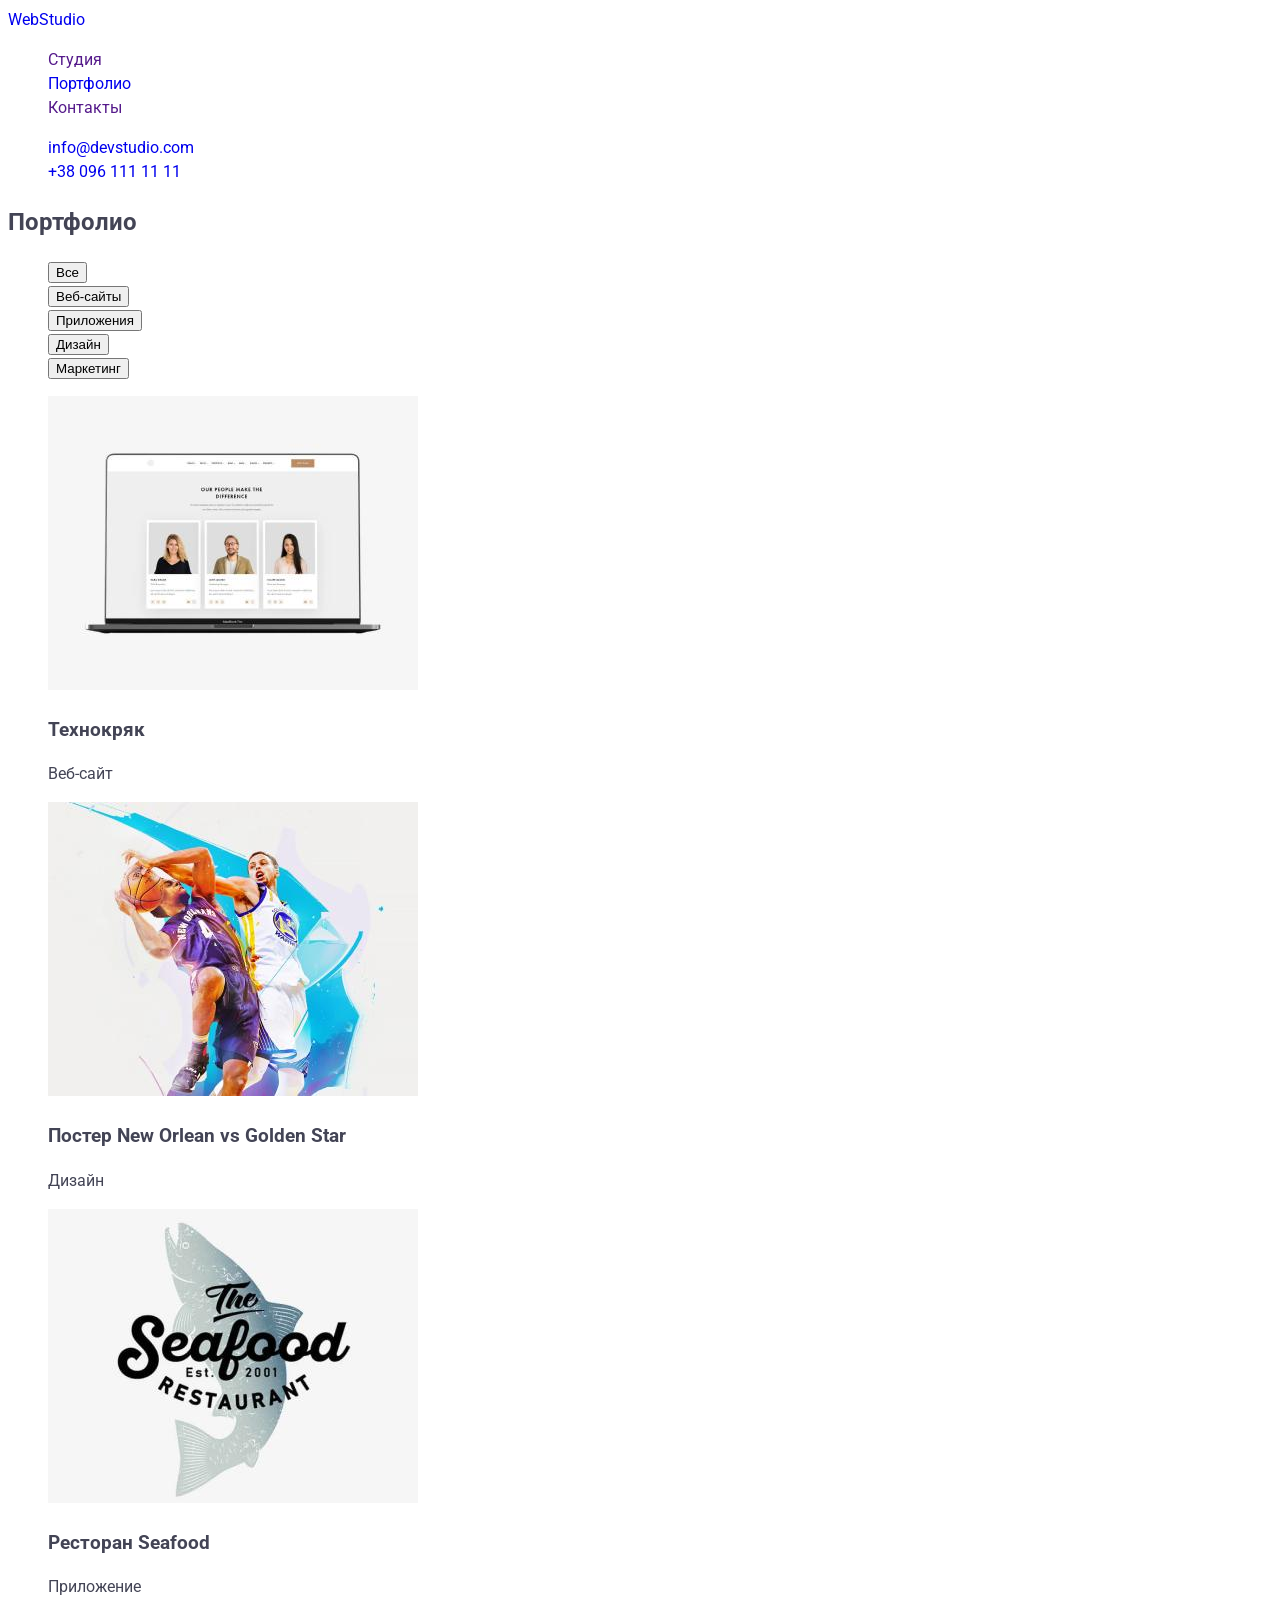
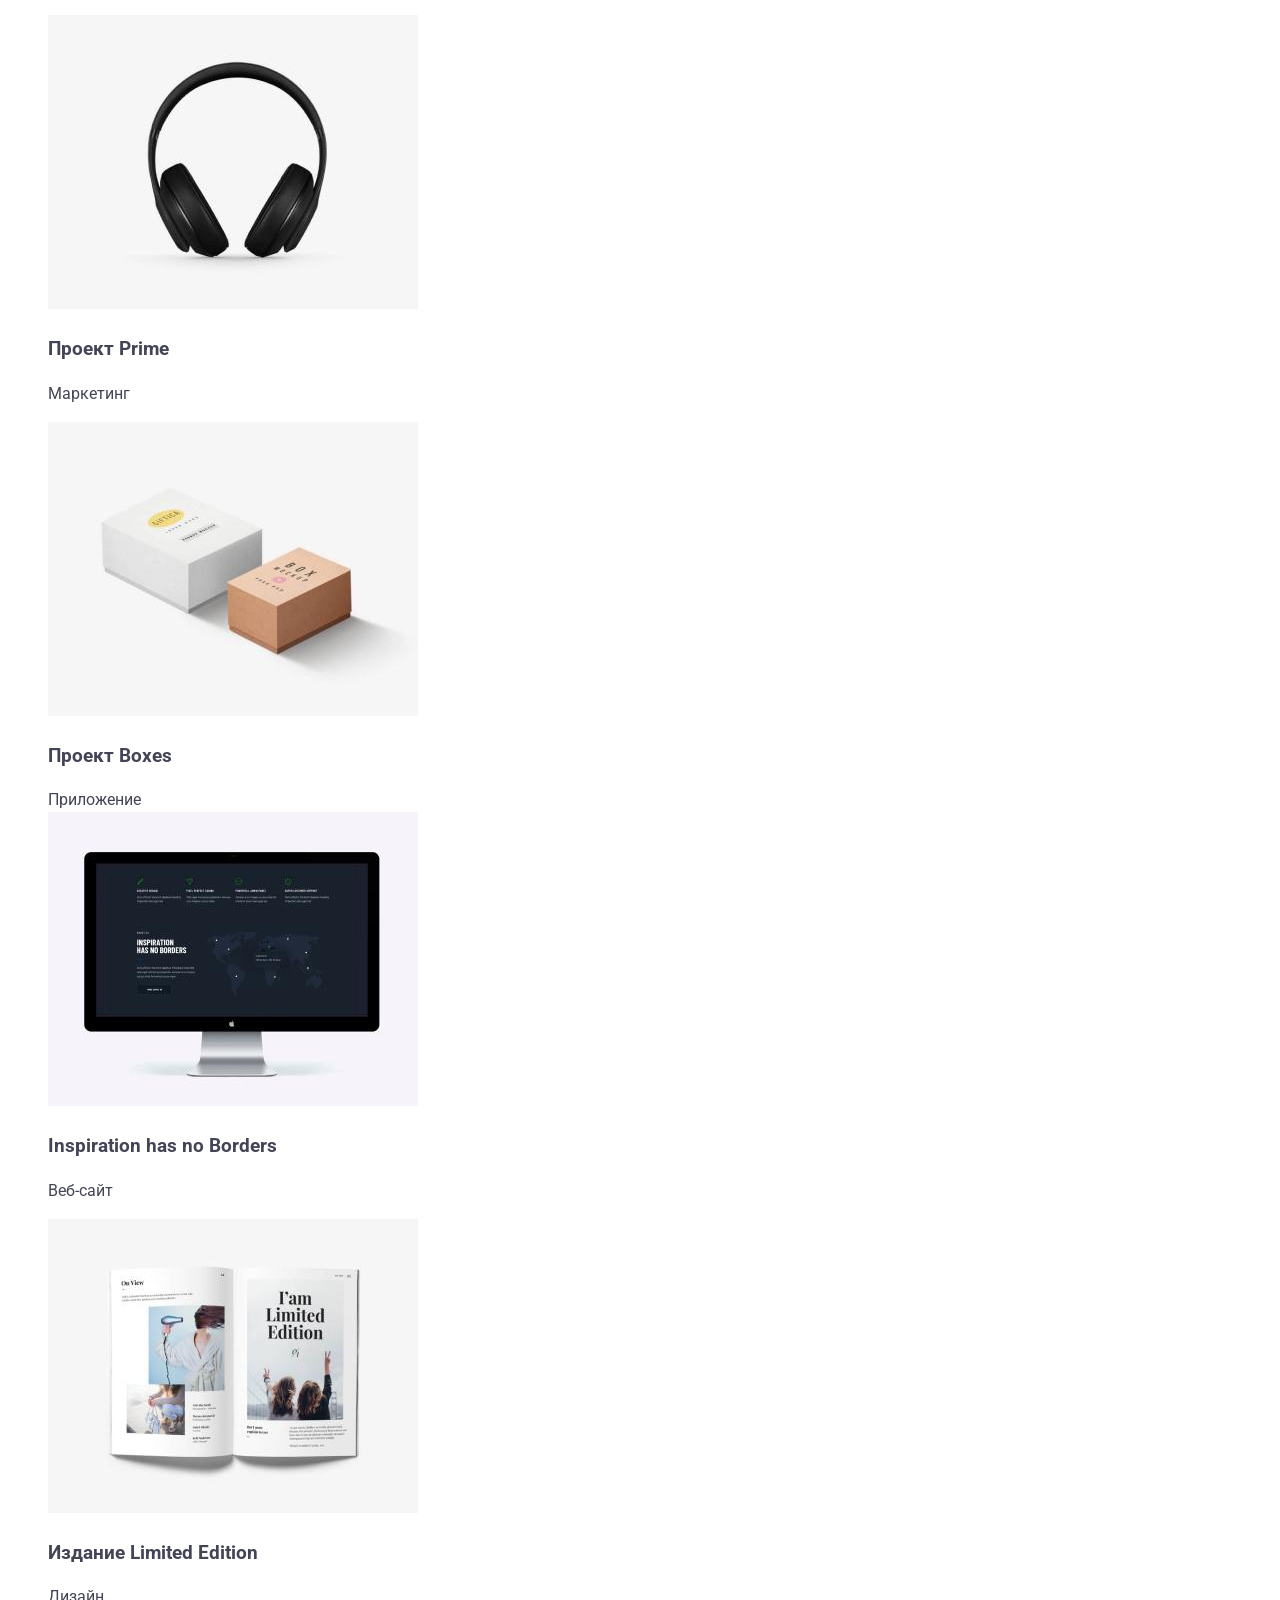
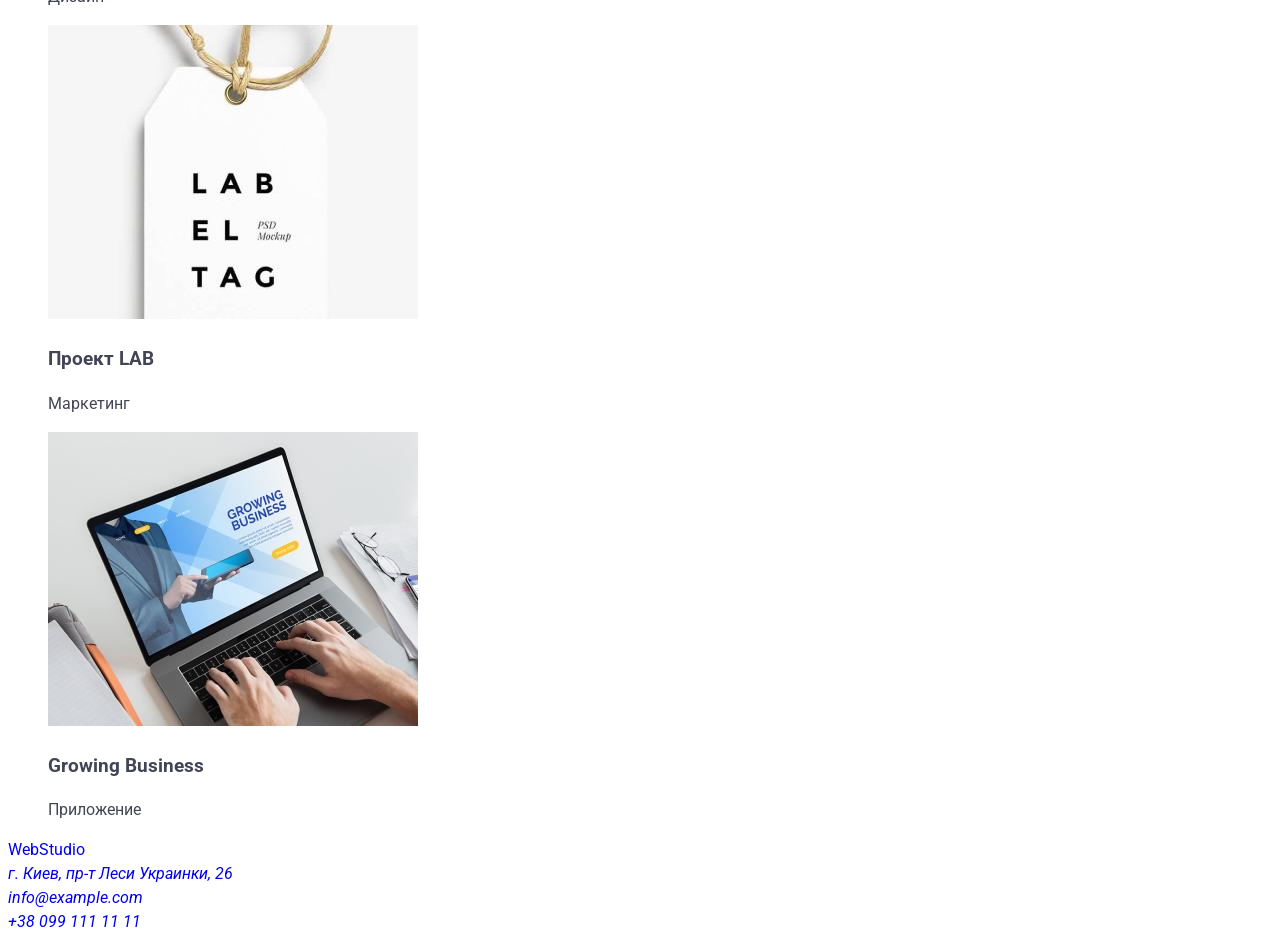
<file: portfolio.html>
<!DOCTYPE html>
<html lang="ru">
<head>
    <meta charset="UTF-8">
    <meta http-equiv="X-UA-Compatible" content="IE=edge">
    <meta name="viewport" content="width=device-width, initial-scale=1.0">
    <title>Студия</title>
    <link rel="stylesheet" href="./css/styles.css">
    <link rel="preconnect" href="https://fonts.googleapis.com">
    <link rel="preconnect" href="https://fonts.gstatic.com" crossorigin>
    <link href="https://fonts.googleapis.com/css2?family=Raleway:wght@700&family=Roboto:wght@400;500;700;900&display=swap"
        rel="stylesheet">
</head>
<body>
<header class="header">
    <nav class="header-navigation">
        <a class="link header-logo" href="./">
            <span class="header-main-logo">Web</span><span class="header-second-logo">Studio</span>
        </a>
        <ul class="list header-list">
            <li class="header-item"><a class="link header-link" href="">Студия</a></li>
            <li class="header-item"><a class="link header-link" href="./portfolio.html">Портфолио</a></li>
            <li class="header-item"><a class="link header-link" href="">Контакты</a></li>
        </ul>
    </nav>
    <div>
        <ul class="list header-contact-list">
            <li><a class="link header-contact" href="mailto:info@example.com">info@devstudio.com</a></li>
            <li><a class="link header-contact" href="tel:+380991111111">+38 096 111 11 11</a></li>
        </ul>
    </div>
</header>
<main>
    <section class="potrfolio">
        <h2 class="visually-hidden">Портфолио</h2>
        <ul class="list potrfolio-list">
            <li class="potrfolio-list-item"><button class="potrfolio-list-btn" type="button">Все</button></li>
            <li class="potrfolio-list-item"><button class="potrfolio-list-btn" type="button">Веб-сайты</button></li>
            <li class="potrfolio-list-item"><button class="potrfolio-list-btn" type="button">Приложения</button></li>
            <li class="potrfolio-list-item"><button class="potrfolio-list-btn" type="button">Дизайн</button></li>
            <li class="potrfolio-list-item"><button class="potrfolio-list-btn" type="button">Маркетинг</button></li>
        </ul>
        <ul class="list projects-list">
            <li class="projects-list-item"><a class="link projects-list-link" href=""><img src="./images/portfolio/img1.jpg" alt="пример 1" width="370"></a>
                <h3 class="projects-list-title">Технокряк</h3><p class="projects-list-text">Веб-сайт</p></li>
            <li class="projects-list-item"><a class="link projects-list-link" href=""><img src="./images/portfolio/img2.jpg" alt="пример 2" width="370"></a>
                <h3 class="projects-list-title">Постер <span lang="en">New Orlean vs Golden Star</span></h3><p class="projects-list-text">Дизайн</p></li>
            <li class="projects-list-item"><a class="link projects-list-link" href=""><img src="./images/portfolio/img3.jpg" alt="пример 3" width="370"></a>
                <h3 class="projects-list-title">Ресторан <span lang="en">Seafood</span></h3><p class="projects-list-text">Приложение</p></li>
            <li class="projects-list-item"><a class="link projects-list-link" href=""><img src="./images/portfolio/img4.jpg" alt="пример 4" width="370"></a>
                <h3 class="projects-list-title">Проект <span lang="en">Prime</span></h3><p class="projects-list-text">Маркетинг</p></li>
            <li class="projects-list-item"><a class="link projects-list-link" href=""><img src="./images/portfolio/img5.jpg" alt="пример 5" width="370"></a>
                <h3 class="projects-list-title">Проект <span lang="en">Boxes</span></h3><p class="projects-list-text"></p>Приложение</li>
            <li class="projects-list-item"><a class="link projects-list-link" href=""><img src="./images/portfolio/img6.jpg" alt="пример 6" width="370"></a>
                <h3 class="projects-list-title" lang="en">Inspiration has no Borders</h3><p class="projects-list-text">Веб-сайт</p></li>
            <li class="projects-list-item"><a class="link projects-list-link" href=""><img src="./images/portfolio/img7.jpg" alt="пример 7" width="370"></a>
                <h3 class="projects-list-title">Издание <span lang="en">Limited Edition</span></h3><p class="projects-list-text">Дизайн</p></li>
            <li class="projects-list-item"><a class="link projects-list-link" href=""><img src="./images/portfolio/img8.jpg" alt="пример 8" width="370"></a>
                <h3 class="projects-list-title">Проект <span lang="en">LAB</span></h3><p class="projects-list-text">Маркетинг</p></li>
            <li class="projects-list-item"><a class="link projects-list-link" href=""><img src="./images/portfolio/img9.jpg" alt="пример 9" width="370"></a>
                <h3 class="projects-list-title" lang="en">Growing Business</h3><p class="projects-list-text">Приложение</p></li>
        </ul>
    </section>
</main>
<footer class="footer">
    <a class="link footer-logo" href="./">
        <span class="footer-main-logo">Web</span><span class="footer-second-logo">Studio</span>
    </a>
    <address class="address">
        <a class="link address-map" href="https://goo.gl/maps/4HhxBkK3CuM2yZda8" target="_blank"
            rel="noreferrer nofollow">г. Киев, пр-т Леси Украинки, 26</a><br>
        <a class="link footer-contact" href="mailto:info@example.com">info@example.com</a><br>
        <a class="link footer-contact" href="tel:+380991111111">+38 099 111 11 11</a>
    </address>
</footer>
</body>
</html>
</file>
<file: css/styles.css>
body {
  font-family: 'Roboto', sans-serif;
  font-size: 16px;
  line-height: 1.5;
  color: #434455;
  letter-spacing: 2%;
  background-color: #ffffff;
}

a {
  text-decoration: none;
}
ul {
  list-style: none;
}
button {
  cursor: pointer;
}

.address-line .link {
  color: #434455;
}
.address-line .link:hover,
.address-line .link:focus {
  color: #404bbf;
}

.nav-main-text .link {
  color: #2e2f42;
}
.nav-main-text .link:hover,
.nav-main-text .link:focus {
  color: #404bbf;
}

.button-text {
  background-color: #4d5ae5;
}
.button-text:hover,
.button-text:focus {
  background-color: #404bbf;
}

.logo-main {
  font-family: 'Raleway', sans-serif;
  font-weight: 700;
  font-size: 18px;
  line-height: 1.17;
  letter-spacing: 0.03em;
  text-transform: uppercase;
  color: #4d5ae5;
}
.top-line .logo-text {
  color: #2e2f42;
}
.section-footer .logo-text {
  color: #f4f4fd;
}

.button-text {
  font-family: 'Roboto', sans-serif;
  font-weight: 500;
  font-size: 16px;
  line-height: 1.5;
  letter-spacing: 0.04em;
  color: #fff;
}

.nav-main-text {
  font-weight: 500;
  font-size: 16px;
  line-height: 1.5;
  letter-spacing: 0.02em;
  color: #2e2f42;
}

.contact-list {
  font-style: normal;
}

.address-line {
  font-weight: 400;
  font-size: 16px;
  line-height: 1.5;
  letter-spacing: 0.02em;
  color: #434455;
}

.main-section {
  background: #2e2f42;
}

.main-section .main-title {
  font-weight: 700;
  font-size: 56px;
  line-height: 1.07;
  letter-spacing: 0.02em;
  text-align: center;
  color: #fff;
}

.text-title {
  font-weight: 500;
  font-size: 20px;
  line-height: 1.2;
  letter-spacing: 0.02em;
  color: #2e2f42;
}

.section-features-text,
.section-portfolio-text {
  letter-spacing: 0.02em;
}

.section-team .text-title,
.section-team-text {
  text-align: center;
}

.section-team-content {
  background-color: #ffffff;
}

.section-team {
  background: #f4f4fd;
}

.section-team .section-team-text {
  letter-spacing: 0.02em;
}

.section-title {
  font-weight: 700;
  font-size: 36px;
  line-height: 1.11;
  letter-spacing: 0.02em;
  text-align: center;
  text-transform: capitalize;
  color: #2e2f42;
}

.footer-text {
  font-weight: 400;
  font-size: 16px;
  line-height: 1.5;
  letter-spacing: 0.02em;
  color: #f4f4fd;
}

.section-footer {
  background: #2e2f42;
}
</file>
